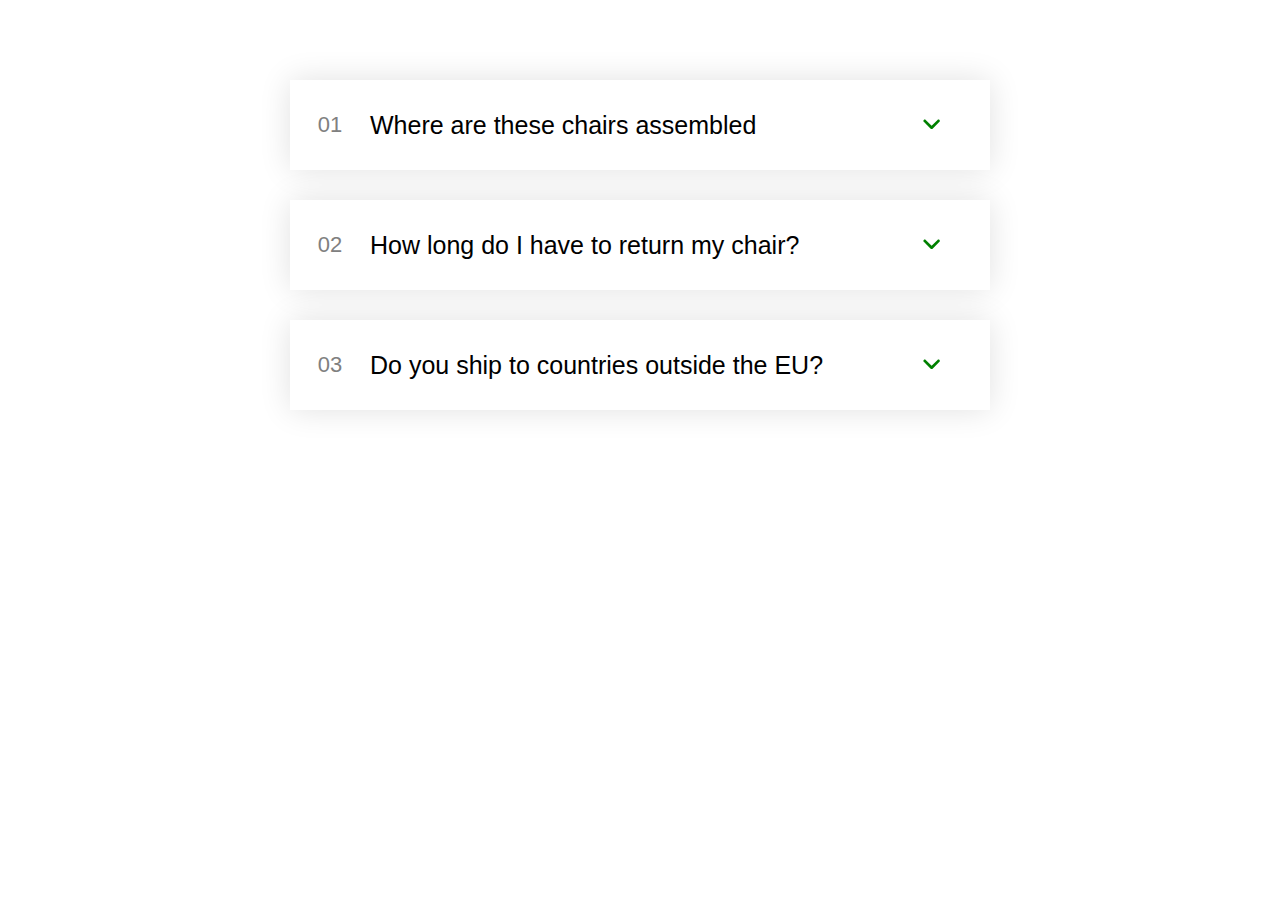
<file: components/accordion.html>
<!DOCTYPE html>
<html lang="en">
    <head>
        <meta charset="UTF-8" />
        <meta name="viewport" content="width=device-width, initial-scale=1.0" />
        <link rel="preconnect" href="https://fonts.googleapis.com" />
        <link rel="preconnect" href="https://fonts.gstatic.com" crossorigin />
        <link
            href="https://fonts.googleapis.com/css2?family=Inter:wght@100;200;300;400;500&display=swap"
            rel="stylesheet"
        />
        <link rel="stylesheet" href="../styles/accordion.css" />
        <script src="../scripts/accordion.js" defer></script>
        <title>Accordion</title>
    </head>
    <body>
        <div class="accordion">
            <button class="accordion__panel">
                <p class="panel__number">01</p>
                <p class="panel__title">Where are these chairs assembled</p>
                <svg
                    class="panel__icon"
                    xmlns="http://www.w3.org/2000/svg"
                    viewBox="0 0 448 512"
                >
                    <path
                        d="M201.4 342.6c12.5 12.5 32.8 12.5 45.3 0l160-160c12.5-12.5 12.5-32.8 0-45.3s-32.8-12.5-45.3 0L224 274.7 86.6 137.4c-12.5-12.5-32.8-12.5-45.3 0s-12.5 32.8 0 45.3l160 160z"
                    />
                </svg>

                <div class="panel__wrapper panel__wrapper--closed">
                    <p class="panel-text">
                        Lorem ipsum dolor sit amet consectetur, adipisicing
                        elit. Quas quaerat, exercitationem tempora architecto
                        pariatur temporibus aspernatur. Nulla incidunt officia
                        doloribus amet.
                    </p>
                    <ul class="panel-list">
                        <li>
                            Lorem ipsum dolor, sit amet consectetur adipisicing
                            elit. Minima.
                        </li>
                        <li>
                            Lorem ipsum dolor, sit amet consectetur adipisicing.
                        </li>
                        <li>
                            Lorem ipsum dolor sit amet, consectetur adipisicing
                            elit.
                        </li>
                        <li>
                            Lorem, ipsum dolor sit amet consectetur adipisicing
                            elit. Natus!
                        </li>
                    </ul>
                </div>
            </button>

            <button class="accordion__panel">
                <p class="panel__number">02</p>
                <p class="panel__title">
                    How long do I have to return my chair?
                </p>
                <svg
                    class="panel__icon"
                    xmlns="http://www.w3.org/2000/svg"
                    viewBox="0 0 448 512"
                >
                    <path
                        d="M201.4 342.6c12.5 12.5 32.8 12.5 45.3 0l160-160c12.5-12.5 12.5-32.8 0-45.3s-32.8-12.5-45.3 0L224 274.7 86.6 137.4c-12.5-12.5-32.8-12.5-45.3 0s-12.5 32.8 0 45.3l160 160z"
                    />
                </svg>

                <div class="panel__wrapper panel__wrapper--closed">
                    <p class="panel-text">
                        Lorem ipsum dolor sit amet consectetur, adipisicing
                        elit. Quas quaerat, exercitationem tempora architecto
                        pariatur temporibus aspernatur. Nulla incidunt officia
                        doloribus amet.
                    </p>
                    <ul class="panel-list">
                        <li>
                            Lorem ipsum dolor, sit amet consectetur adipisicing
                            elit. Minima.
                        </li>
                        <li>
                            Lorem ipsum dolor, sit amet consectetur adipisicing.
                        </li>
                        <li>
                            Lorem ipsum dolor sit amet, consectetur adipisicing
                            elit.
                        </li>
                        <li>
                            Lorem, ipsum dolor sit amet consectetur adipisicing
                            elit. Natus!
                        </li>
                    </ul>
                </div>
            </button>
            <button class="accordion__panel">
                <p class="panel__number">03</p>
                <p class="panel__title">
                    Do you ship to countries outside the EU?
                </p>
                <svg
                    class="panel__icon"
                    xmlns="http://www.w3.org/2000/svg"
                    viewBox="0 0 448 512"
                >
                    <path
                        d="M201.4 342.6c12.5 12.5 32.8 12.5 45.3 0l160-160c12.5-12.5 12.5-32.8 0-45.3s-32.8-12.5-45.3 0L224 274.7 86.6 137.4c-12.5-12.5-32.8-12.5-45.3 0s-12.5 32.8 0 45.3l160 160z"
                    />
                </svg>

                <div class="panel__wrapper panel__wrapper--closed">
                    <p class="panel-text">
                        Lorem ipsum dolor sit amet consectetur, adipisicing
                        elit. Quas quaerat, exercitationem tempora architecto
                        pariatur temporibus aspernatur. Nulla incidunt officia
                        doloribus amet.
                    </p>
                    <ul class="panel-list">
                        <li>
                            Lorem ipsum dolor, sit amet consectetur adipisicing
                            elit. Minima.
                        </li>
                        <li>
                            Lorem ipsum dolor, sit amet consectetur adipisicing.
                        </li>
                        <li>
                            Lorem ipsum dolor sit amet, consectetur adipisicing
                            elit.
                        </li>
                        <li>
                            Lorem, ipsum dolor sit amet consectetur adipisicing
                            elit. Natus!
                        </li>
                    </ul>
                </div>
            </button>
        </div>
    </body>
</html>
</file>
<file: styles/accordion.css>
* {
    padding: 0;
    margin: 0;
    box-sizing: border-box;
}
body {
    font-family: "Inter" sans-serif;
    line-height: 1;
}

.accordion {
    display: flex;
    flex-direction: column;
    gap: 30px;
    margin-top: 80px;
    margin-bottom: 80px;

    justify-content: center;
    align-items: center;
}
/* position and size the accordion buttons */
.accordion__panel {
    display: grid;
    grid-template-columns: 80px 1fr 80px;
    grid-template-rows: 90px auto auto;
    width: 700px;
}
/* Style the buttons that are used to open and close the accordion panel */
.accordion__panel {
    background-color: white;
    box-shadow: 0 0 32px rgba(0, 0, 0, 0.12);
    border: none;
}

.panel__number {
    font-size: 22px;
    color: gray;

    align-self: center;
}

.panel__icon {
    fill: green;
    height: 22px;
    margin: 12px;
    align-self: center;
}
.panel__title {
    font-size: 25px;

    text-align: start;
    align-self: center;
}
/* place the section that will be hidden in the correct grid area */
.panel__wrapper--open {
    grid-column: 2;
}
.panel__wrapper--closed {
    display: none;
}

.panel-text {
    text-align: start;
    font-size: 17px;
    line-height: 1.5;
}
/* LIST ITEMS: Flex with direction column makes it easier to align and add spacing */
.panel-list {
    display: flex;
    flex-direction: column;
    gap: 10px;
    margin-top: 15px;
    margin-bottom: 25px;
}
.panel-list li {
    margin-left: 16px;
    text-align: start;
    color: grey;
    font-size: 15px;
}

.accordion__panel:hover {
    cursor: pointer;
}
</file>
